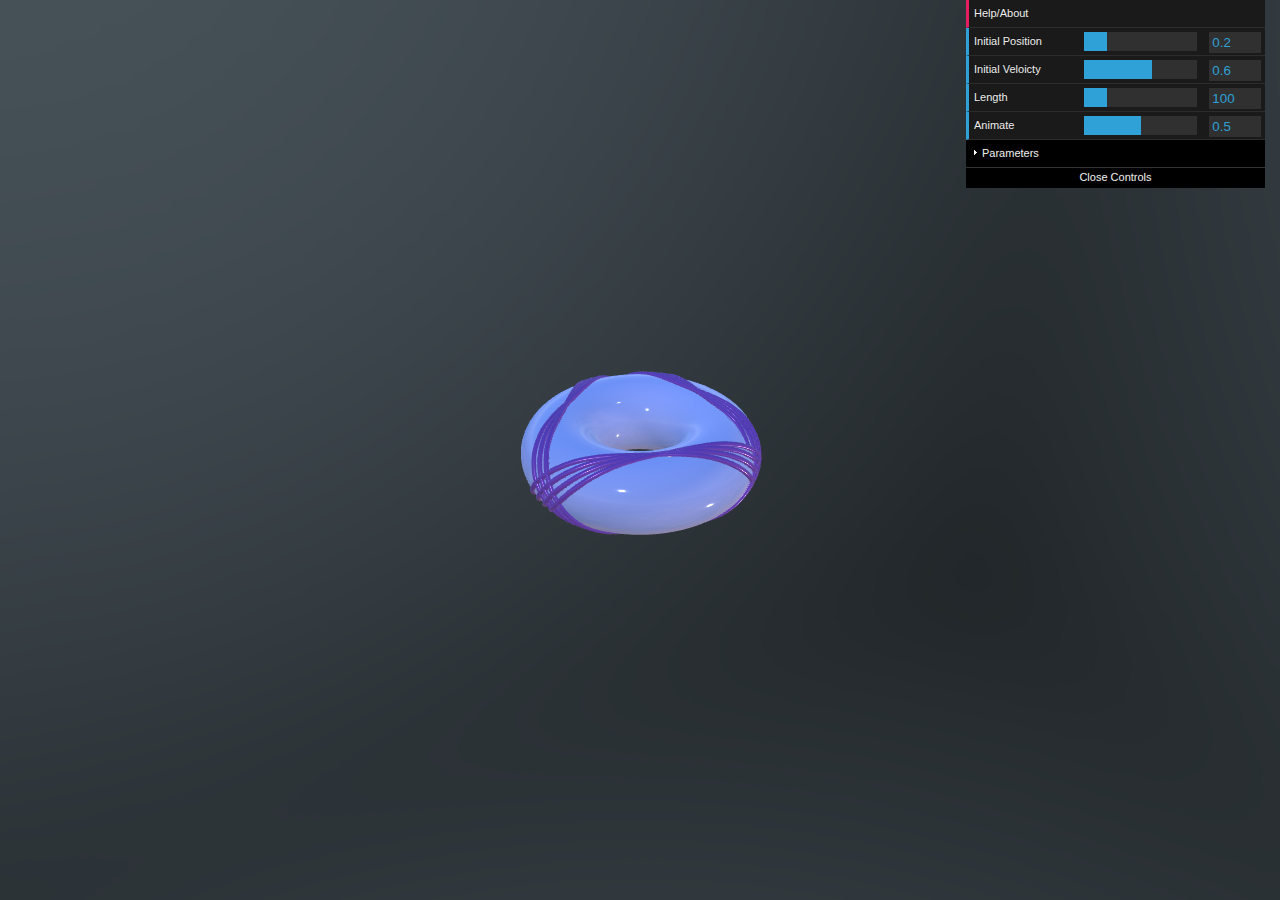
<file: index.html>
<html lang="en">

<head>
    <title>Fourier Series: Circular Motion</title>
    <meta charset="utf-8">
    <meta name="viewport" content="width=device-width, user-scalable=no, minimum-scale=1.0, maximum-scale=1.0">
    <link type="text/css" rel="stylesheet" href="./css/main.css">

    <script src="./js/libs/math.js"></script>
</head>





<body>









    <div id="scene-container">
    </div>

    <script type="module" src='./js/main.js'>
    </script>

</body>

</html>
</file>
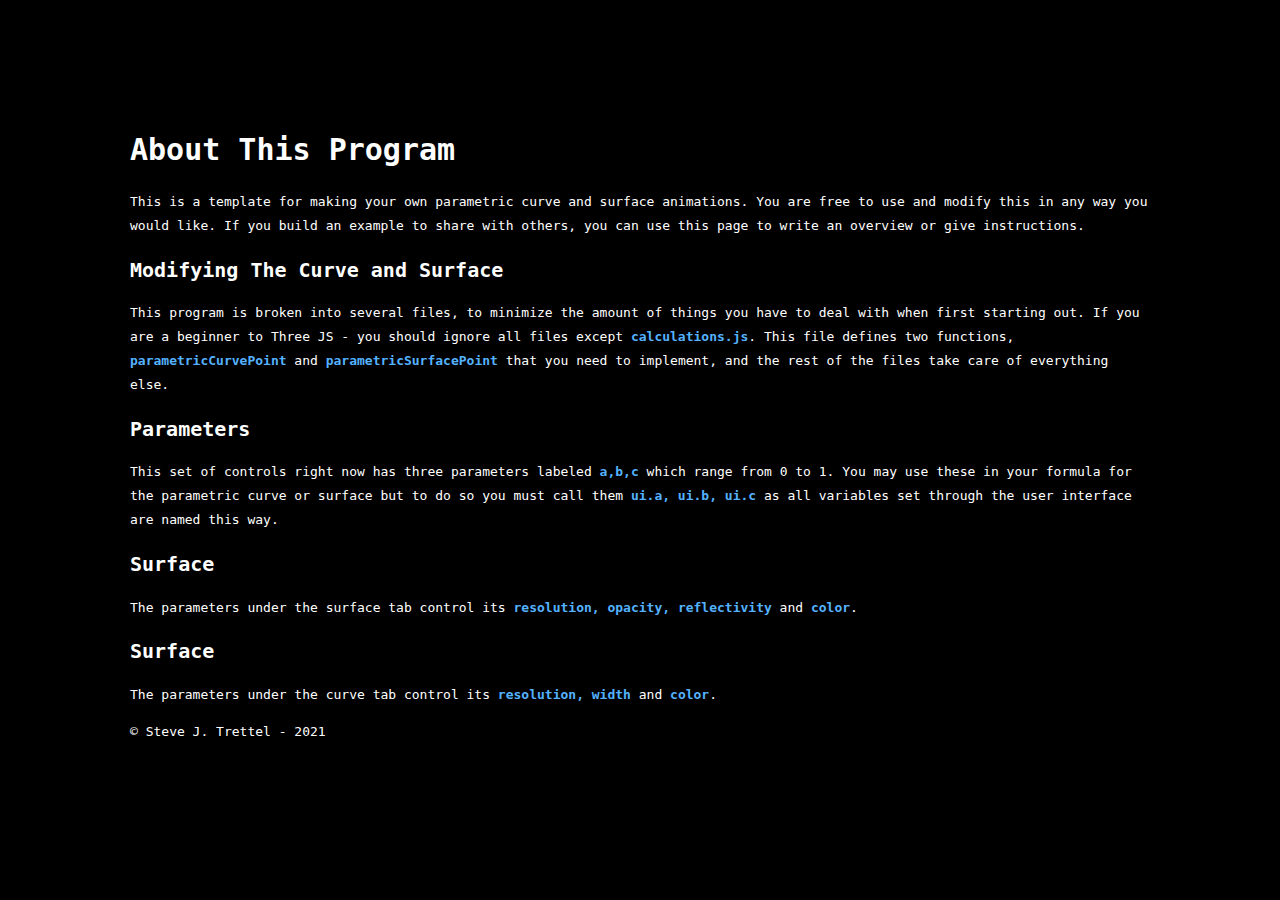
<file: about.html>
<html lang="en">

<head>
    <title>Parametric Curves and Surfaces</title>
    <meta charset="utf-8">
    <meta name="viewport" content="width=device-width, user-scalable=no, minimum-scale=1.0, maximum-scale=1.0">
    <link type="text/css" rel="stylesheet" href="./css/about.css">

</head>





<body>
    <h1>About This Program</h1>
    <p> This is a template for making your own parametric curve and surface animations.
        You are free to use and modify this in any way you would like.
        If you build an example to share with others, you can use this page to
        write an overview or give instructions.
    </p>
    
    
    <h2>Modifying The Curve and Surface</h2>
    <p>
        This program is broken into several files, to minimize the amount of things
        you have to deal with when first starting out.
        If you are a beginner to Three JS - you should ignore all files except <strong>calculations.js</strong>.
        This file defines two functions, <strong>parametricCurvePoint</strong> and  <strong>parametricSurfacePoint</strong>
        that you need to implement, and the rest of the files take care of everything else.
    </p>
        


    
    <h2>Parameters</h2>
    <p> This set of controls right now has three parameters labeled <strong>a,b,c</strong> which
    range from 0 to 1.  You may use these in your formula for the parametric curve or surface
        but to do so you must call them <strong>ui.a, ui.b, ui.c</strong> as all variables
    set through the user interface are named this way.
    

    
    
    
    <h2>Surface</h2>
    <p> The parameters under the surface tab control its <strong>resolution, opacity, reflectivity</strong>
        and <strong>color</strong>.
    </p>



    <h2>Surface</h2>
    <p> The parameters under the curve tab control its <strong>resolution, width</strong>
        and <strong>color</strong>.
    </p>


    
    
    <p>© Steve J. Trettel - 2021</p>
    </body>
    
</html>
</file>
<file: css/main.css>
body {
    margin: 0;
    background-color: #000;
    color: #fff;
    font-family: Monospace;
    font-size: 13px;
    line-height: 24px;

}

a {
    color: #ff0;
    text-decoration: none;
}

a:hover {
    text-decoration: underline;
}

button {
    cursor: pointer;
    text-transform: uppercase;
}

canvas {
    display: block;
}

#info {
    position: absolute;
    top: 0px;
    width: 100%;
    padding: 10px;
    box-sizing: border-box;
    text-align: center;
    -moz-user-select: none;
    -webkit-user-select: none;
    -ms-user-select: none;
    user-select: none;
    pointer-events: none;
    z-index: 1;
    /* TODO Solve this in HTML */
}

a,
button,
input,
select {
    pointer-events: auto;
}

.dg.ac {
    -moz-user-select: none;
    -webkit-user-select: none;
    -ms-user-select: none;
    user-select: none;
    z-index: 2 !important;
    /* TODO Solve this in HTML */
}

#overlay {
    position: absolute;
    z-index: 2;
    top: 0;
    left: 0;
    width: 100%;
    height: 100%;
    display: flex;
    align-items: center;
    justify-content: center;
    background: rgba(0, 0, 0, 0.7);
}

#overlay button {
    background: #ffffff;
    border: 0;
    color: #000000;
    padding: 16px 20px;
    text-transform: uppercase;
    cursor: pointer;
}

#notSupported {
    width: 50%;
    margin: auto;
    background-color: #f00;
    margin-top: 20px;
    padding: 10px;
}
</file>
<file: css/about.css>
body {
    margin: 10em;
    background-color: #000;
    color: #fff;
    font-family: Monospace;
    font-size: 13px;
    line-height: 24px;

}

a {
    color: #ff0;
    text-decoration: none;
}

a:hover {
    text-decoration: underline;
}


canvas {
    display: block;
}

/*
p {
  margin-top: 100px;
  margin-bottom: 100px;
  margin-right: 150px;
  margin-left: 80px;
}
*/

h1{
    font-family: Monospace;
    font-size: 30px;
    line-height: 40px;

}

h2{
    font-family: Monospace;
    font-size: 20px;
    line-height: 30px;

}

strong{
    color:#54B2FE;
}



.warning{
   color:#F579AC;
}
</file>
